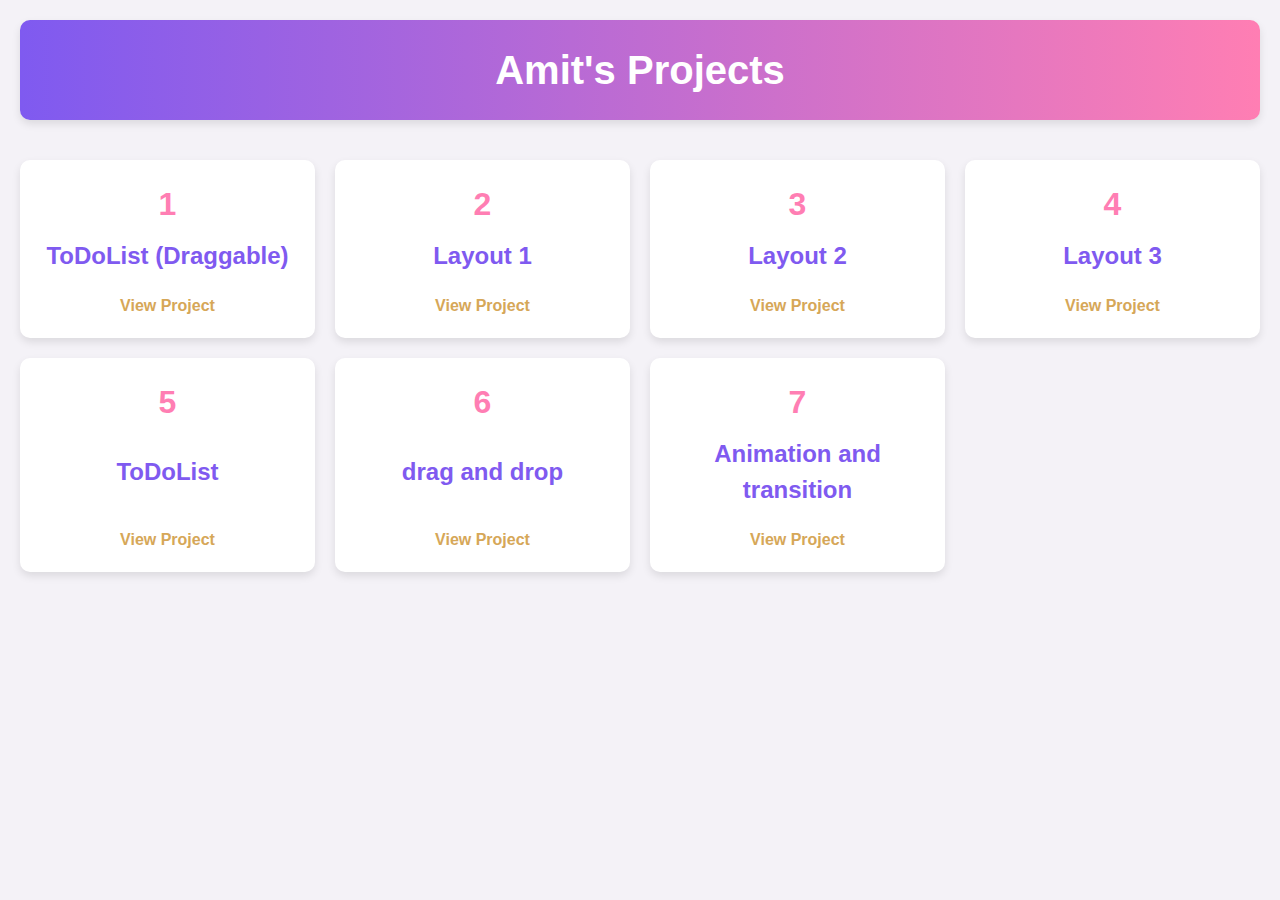
<file: index.html>
<!DOCTYPE html>
<html lang="en">
<head>
    <meta charset="UTF-8">
    <meta name="viewport" content="width=device-width, initial-scale=1.0">
    <title>Projects</title>
    <link rel="stylesheet" href="style.css">
</head>
<body>
    <div id="heading">
        <h1>Amit's Projects</h1>
    </div>
    <div id="container">
        <div class="project-card">
            <div class="project-number">1</div>
            <h1>ToDoList (Draggable)</h1>
            <a href="/todolist/index.html">View Project</a>
        </div>
        <div class="project-card">
            <div class="project-number">2</div>
            <h1>Layout 1</h1>
            <a href="/layout1/index.html">View Project</a>
        </div>
        <div class="project-card">
            <div class="project-number">3</div>
            <h1>Layout 2</h1>
            <a href="/layout2/index.html">View Project</a>
        </div>
        <div class="project-card">
            <div class="project-number">4</div>
            <h1>Layout 3</h1>
            <a href="/layout3/index.html">View Project</a>
        </div>
        <div class="project-card">
            <div class="project-number">5</div>
            <h1>ToDoList</h1>
            <a href="/todolist/index.html">View Project</a>
        </div>
        <div class="project-card">
            <div class="project-number">6</div>
            <h1>drag and drop</h1>
            <a href="/gpt drag and drop/index.html">View Project</a>
        </div>
        
        <div class="project-card">
            <div class="project-number">7</div>
            <h1>Animation and transition </h1>
            <a href="/Animation_transition/index.html">View Project</a>
    </div>
</body>
</html>
</file>
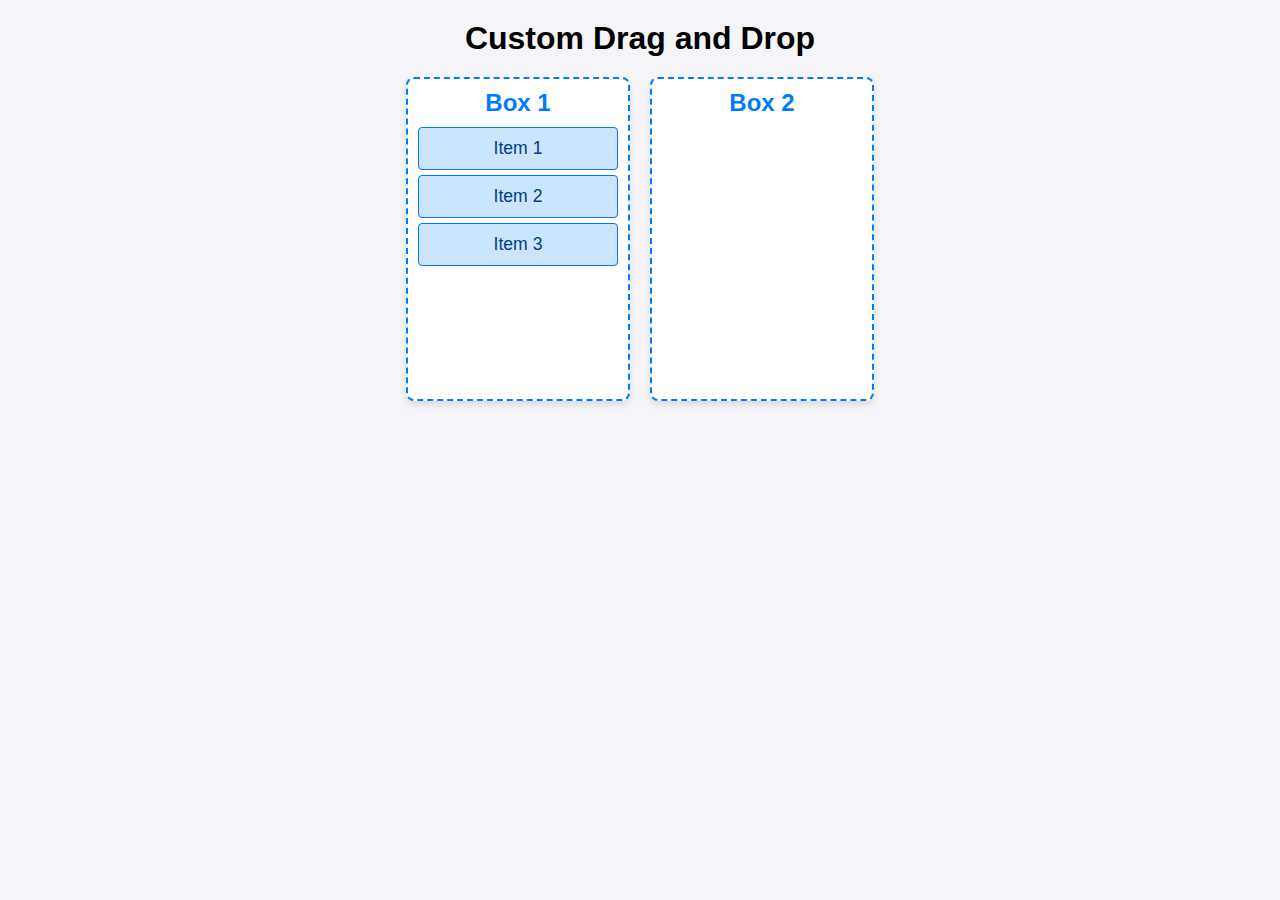
<file: gpt drag and drop/index.html>
<!DOCTYPE html>
<html lang="en">
<head>
    <meta charset="UTF-8">
    <meta name="viewport" content="width=device-width, initial-scale=1.0">
    <link rel="stylesheet" href="styles.css">
    <title>Drag and Drop</title>
</head>
<body>
    <h1>Custom Drag and Drop</h1>
    <div class="container">
        <div class="box" id="box1">
            <h2>Box 1</h2>
            <ul class="list">
                <li class="draggable" draggable="true">Item 1</li>
                <li class="draggable" draggable="true">Item 2</li>
                <li class="draggable" draggable="true">Item 3</li>
            </ul>
        </div>
        <div class="box" id="box2">
            <h2>Box 2</h2>
            <ul class="list"></ul>
        </div>
    </div>
    <script src="script.js"></script>
</body>
</html>
</file>
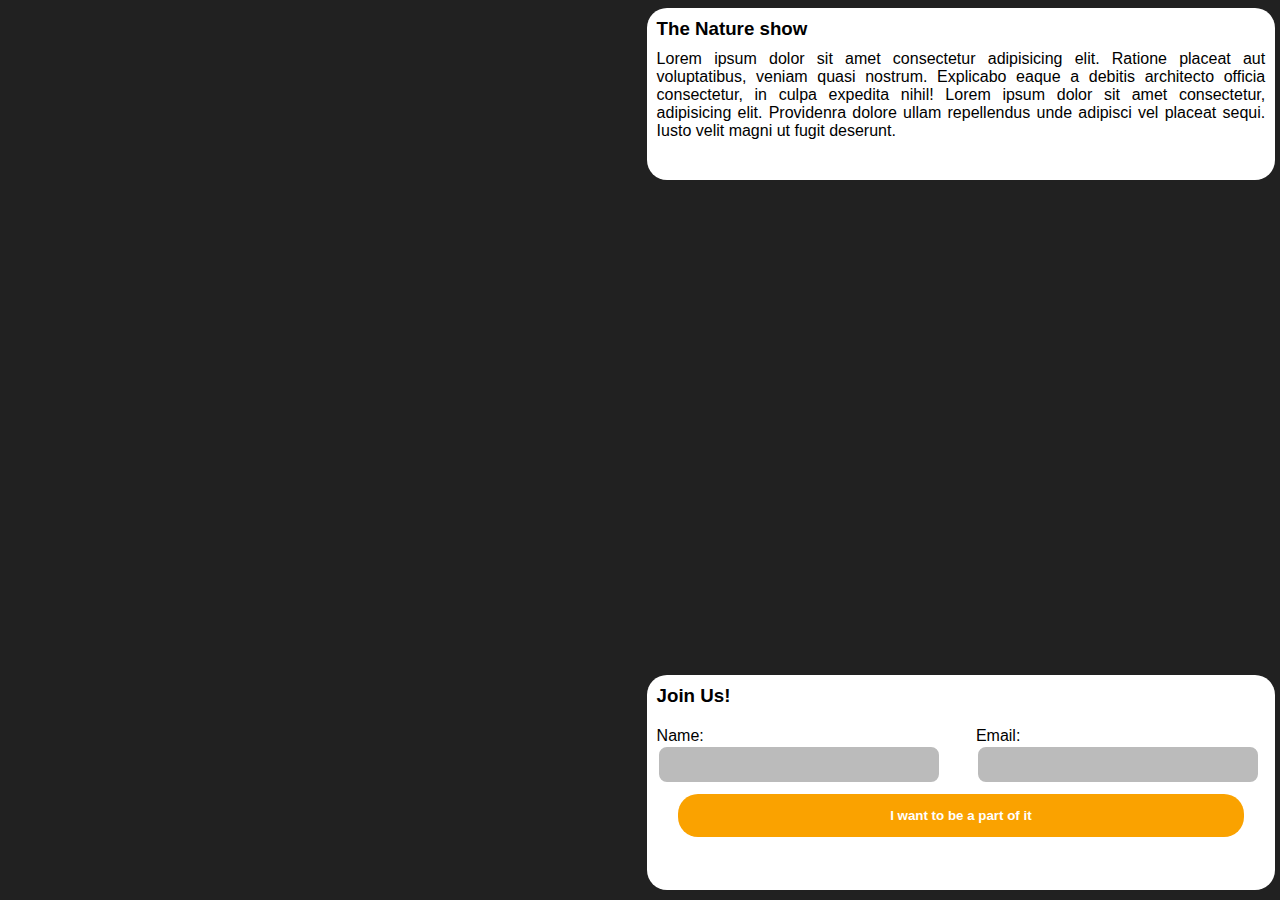
<file: layout 1/index.html>
<!DOCTYPE html>
<html lang="en">
<head>
    <meta charset="UTF-8">
    <meta name="viewport" content="width=device-width, initial-scale=1.0">
    <title>Layout 1</title>
    <link rel="stylesheet" href="style.css">
</head>
<body>
    <div class="container">
        <div class="right"></div>
        <div class="left">
            <div class="top">
                <h3>The Nature show</h3>
                <p>Lorem ipsum dolor sit amet consectetur adipisicing elit. Ratione placeat aut voluptatibus, veniam quasi nostrum. Explicabo eaque a debitis architecto officia consectetur, in culpa expedita nihil! Lorem ipsum dolor sit amet consectetur, adipisicing elit. Providenra dolore ullam repellendus unde adipisci vel placeat sequi. Iusto velit magni ut fugit deserunt.
                </p>
            </div>
            <div class="middle">
                <div class="first"></div>
                <div class="second"></div>
            </div>
            <div class="bottom">
                <h3>Join Us!</h3>
                    <div class="content">
                        <div>
                            <label for="Name">Name:</label><br>
                            <input type="text">
                        </div>
                        <div>
                            <label for="Name">Email:</label><br>
                            <input type="text">
                        </div>
                    </div>
                    <button>I want to be a part of it</button>
            </div>
        </div>
    </div>
</body>
</html>
</file>
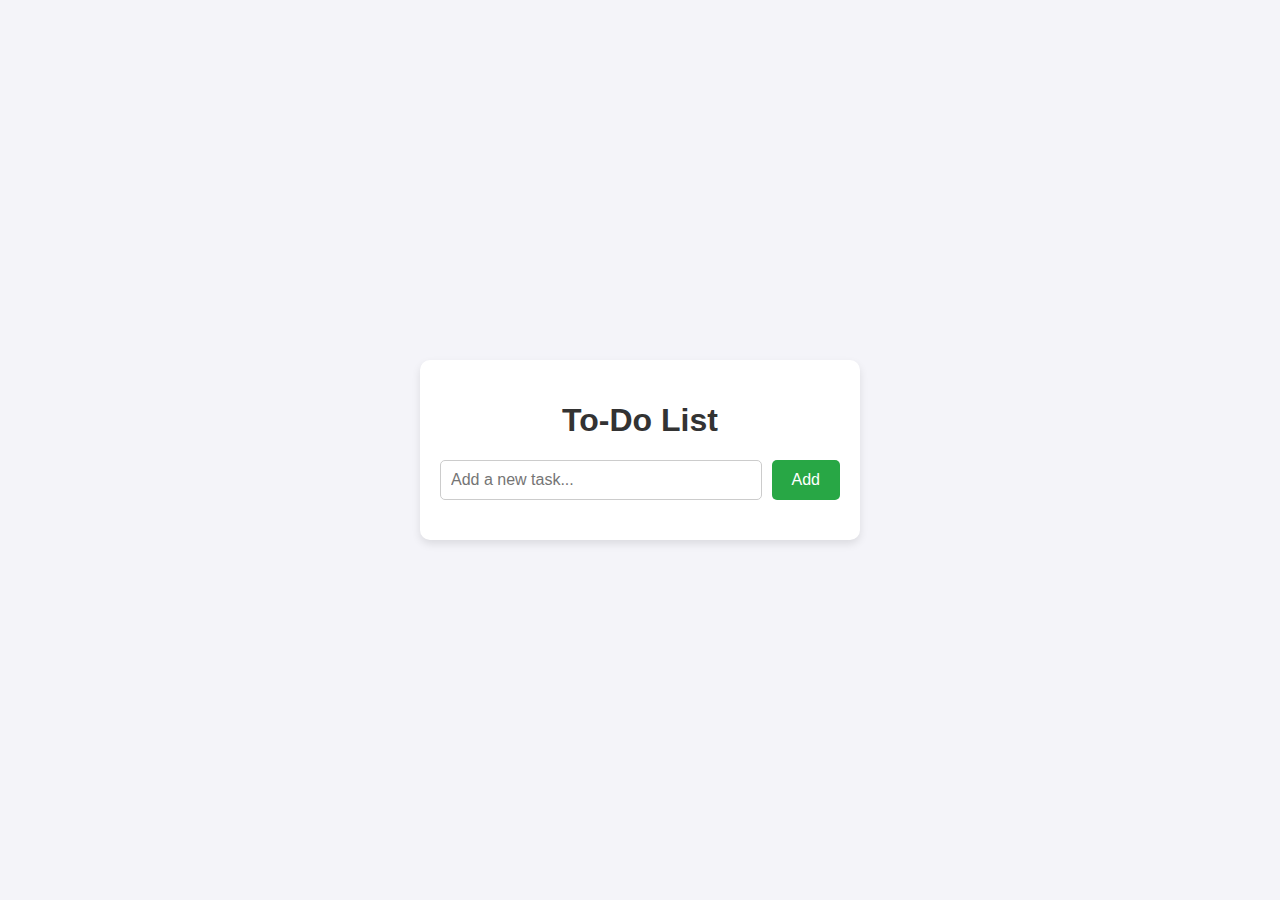
<file: todolist/index.html>
<!DOCTYPE html>
<html lang="en">
<head>
    <meta charset="UTF-8">
    <meta name="viewport" content="width=device-width, initial-scale=1.0">
    <title>To-Do List</title>
    <link rel="stylesheet" href="styles.css">
</head>
<body>
    <div class="todo-container">
        <h1>To-Do List</h1>
        <div class="todo-input-container">
            <input type="text" id="todo-input" placeholder="Add a new task...">
            <button id="add-button">Add</button>
        </div>
        <ul id="todo-list">
            
        </ul>
    </div>
    <script src="script.js"></script>
</body>
</html>
</file>
<file: gpt drag and drop/styles.css>
body {
    font-family: Arial, sans-serif;
    text-align: center;
    margin: 0;
    padding: 0;
    background-color: #f4f4f9;
}

h1 {
    margin: 20px 0;
}

.container {
    display: flex;
    justify-content: center;
    gap: 20px;
    margin-top: 20px;
}

.box {
    border: 2px dashed #007BFF;
    border-radius: 8px;
    width: 200px;
    min-height: 300px;
    padding: 10px;
    background-color: #ffffff;
    box-shadow: 0px 4px 6px rgba(0, 0, 0, 0.1);
}

.box h2 {
    margin: 0 0 10px;
    color: #007BFF;
}

.list {
    list-style: none;
    padding: 0;
    margin: 0;
}

.draggable {
    padding: 10px;
    margin: 5px 0;
    background-color: #cce5ff;
    border: 1px solid #007BFF;
    border-radius: 4px;
    cursor: grab;
    text-align: center;
    font-size: 1.1rem;
    color: #004085;
}

.draggable:active {
    cursor: grabbing;
}

.box.drag-over {
    background-color: #e8f7ff;
    border-color: #0056b3;
}
</file>
<file: layout 1/style.css>
body{
    height: 98vh;
    width: 99vw;
    background-color: #212121;
    font-family: 'Gill Sans', 'Gill Sans MT', Calibri, 'Trebuchet MS', sans-serif;
}
.container{
    height: 100%;
    width: 100%;
    /* background-color: ; */
    display: flex;
    gap: 10px;
}

.right{
    height: 100%;
    width: 50%;
    background:url(https://images.squarespace-cdn.com/content/v1/61c4da8eb1b30a201b9669f2/e2e0e62f-0064-4f86-b9d8-5a55cb7110ca/Korembi-January-2024.jpg?format=1500w);
    background-position: center;
    background-size: cover;
    border-radius: 20px;
}
.left{
    height: 100%;
    width: 50%;
    display: flex;
    flex-direction: column;
    gap: 10px;
    border-radius: 20px;
}
.top{
    height: 20%;
    width: 100%;
    background-color: rgb(255, 255, 255);
    overflow: hidden;
    border-radius: 20px;
}
.top h3{
    margin: 10px;
}
.top p{
    margin: 10px;
    text-align: justify;
}
.middle{
    height: 55%;
    width: 100%;
    display: flex;
    gap: 10px;
}
.first{
    height: 100%;
    width: 50%;
    background:url(https://static.vecteezy.com/system/resources/thumbnails/024/669/489/small_2x/mountain-countryside-landscape-at-sunset-dramatic-sky-over-a-distant-valley-green-fields-and-trees-on-hill-beautiful-natural-landscapes-of-the-carpathians-generative-ai-variation-5-photo.jpeg);
    background-size: cover;
    border-radius: 20px;
}
.second{
    height: 100%;
    width: 50%;
    background:url(https://upload.wikimedia.org/wikipedia/commons/thumb/c/c8/Altja_j%C3%B5gi_Lahemaal.jpg/1200px-Altja_j%C3%B5gi_Lahemaal.jpg);
    background-size: cover;
    border-radius: 20px;
    background-repeat: no-repeat;
}
.bottom{
    height: 25%;
    width: 100%;
    background-color: rgb(255, 255, 255);
    display: flex;
    flex-direction: column;
    border-radius: 20px;
    overflow: hidden;
    
}

.bottom h3{
    margin: 10px;
}
.content{
    display: flex;
    gap: 10px;
}
.content div{
    width: 50%;
    /* height: 100%; */
    margin: 10px;
}

input{
    padding: 10px;
    width: 90%;
    background-color: rgb(187, 187, 187);
    border: 2px solid white;
    border-radius: 10px;
}
button{
    width: 90%;
    height: 20%;
    padding: 10px;
    background-color: rgb(250, 162, 0);
    color: white;
    font-weight: bold;
    border-radius: 20px;
    align-self: center;
    margin-bottom: 10px;
    border: white;
}
button:hover{
    background-color: rgb(255, 190, 0);
}

@media (max-width:768px) {
    .container{
        width: 100%;
        display:flex;
        flex-direction: column;
    }
    .left{
        width: 100%;
    }
    .right{
        width: 100%;
    }
}
</file>
<file: todolist/styles.css>
body {
    font-family: Arial, sans-serif;
    margin: 0;
    padding: 0;
    display: flex;
    justify-content: center;
    align-items: center;
    height: 100vh;
    background-color: #f4f4f9;
    background-image: url("https://cdn.mos.cms.futurecdn.net/VFLt5vHV7aCoLrLGjP9Qwm-1200-80.jpg");
    background-repeat: no-repeat;
    background-position: center;
    background-size: cover;

}

.todo-container {
    background-color: #ffffff;
    padding: 20px;
    border-radius: 10px;
    box-shadow: 0 4px 8px rgba(0, 0, 0, 0.1);
    width: 400px;
}

h1 {
    text-align: center;
    color: #333;
}

.todo-input-container {
    display: flex;
    gap: 10px;
    margin-bottom: 20px;
}

#todo-input {
    flex: 1;
    padding: 10px;
    border: 1px solid #ccc;
    border-radius: 5px;
    font-size: 16px;
}

#add-button {
    padding: 10px 20px;
    background-color: #28a745;
    color: #fff;
    border: none;
    border-radius: 5px;
    cursor: pointer;
    font-size: 16px;
}

#add-button:hover {
    background-color: #218838;
}


#todo-list {
    list-style: none;
    padding: 0;
    margin: 0;
}

.todo-item {
    display: flex;
    justify-content: space-between;
    align-items: center;
    padding: 10px;
    background-color: #f9f9f9;
    border: 1px solid #ddd;
    border-radius: 5px;
    margin-bottom: 10px;
}

.todo-item span {
    flex: 1;
}

.delete-button {
    background-color: #dc3545;
    color: white;
    border: none;
    padding: 5px 10px;
    border-radius: 5px;
    cursor: pointer;
}

.delete-button:hover {
    background-color: #c82333;
}
</file>
<file: style.css>
/* General Reset */
* {
    margin: 0;
    padding: 0;
    box-sizing: border-box;
}

/* Body Styling */
body {
    font-family: 'Poppins', sans-serif;
    background: #f4f2f7; /* Soft lavender background for a calming look */
    color: #333;
    padding: 20px;
    line-height: 1.5;
    min-height: 100vh;
}

/* Header Section */
#heading {
    text-align: center;
    margin-bottom: 40px;
    padding: 20px;
    background: linear-gradient(to right, #7f5af0, #ff7eb3); /* Purple to pink gradient */
    border-radius: 10px;
    color: #ffffff;
    box-shadow: 0 4px 8px rgba(0, 0, 0, 0.1);
}

#heading img {
    width: 100px;
    height: 100px;
    border-radius: 50%;
    border: 4px solid #ffffff;
    margin-bottom: 10px;
}

#heading h1 {
    font-size: 2.5rem;
    font-weight: 700;
}

/* Project Grid Container */
#container {
    display: grid;
    grid-template-columns: repeat(auto-fit, minmax(250px, 1fr)); /* Responsive grid layout */
    gap: 20px;
    margin-top: 20px;
}

/* Project Card Styling */
.project-card {
    background: #ffffff; /* White background for contrast */
    border-radius: 10px;
    box-shadow: 0 4px 8px rgba(0, 0, 0, 0.1);
    transition: transform 0.3s ease, box-shadow 0.3s ease;
    padding: 20px;
    display: flex;
    flex-direction: column;
    align-items: center;
    justify-content: space-between;
    text-align: center;
    overflow: hidden;
}

.project-card:hover {
    transform: translateY(-5px);
    box-shadow: 0 10px 20px rgba(0, 0, 0, 0.2);
    background: linear-gradient(to bottom, #ffffff, #fcefee); /* Subtle hover gradient */
}

.project-card h1 {
    font-size: 1.5rem;
    color: #7f5af0; /* Accent purple color for titles */
    margin-bottom: 10px;
    transition: color 0.3s ease;
}

.project-card:hover h1 {
    color: #ff7eb3; /* Pink accent on hover */
}

.project-card a {
    text-decoration: none;
    color: #d6a758; /* Gold for links */
    font-weight: bold;
    margin-top: 10px;
    display: block;
    transition: color 0.3s ease, text-shadow 0.3s ease;
}

.project-card a:hover {
    color: #f4b860; /* Bright gold on hover */
    text-shadow: 0 2px 5px rgba(0, 0, 0, 0.2);
}

/* Number Styling */
.project-number {
    font-size: 2rem;
    font-weight: bold;
    color: #ff7eb3; /* Pink accent for numbers */
    margin-bottom: 10px;
    transition: color 0.3s ease;
}

.project-card:hover .project-number {
    color: #7f5af0; /* Purple on hover */
}

/* Responsive Design */
@media (max-width: 768px) {
    #heading h1 {
        font-size: 2rem;
    }

    .project-card h1 {
        font-size: 1.2rem;
    }
}
</file>
